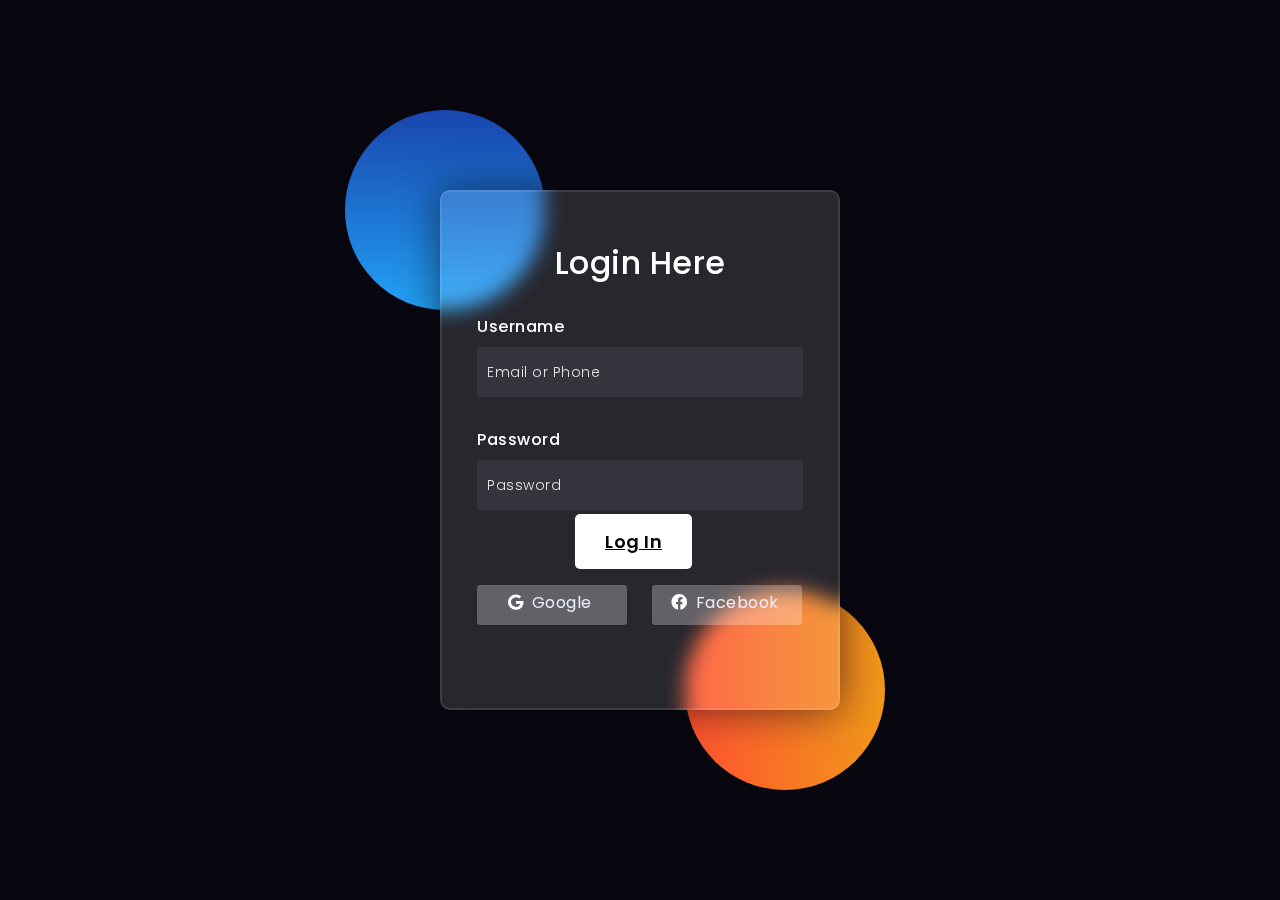
<file: login..html>
<!DOCTYPE html>
<html lang="en" >
<head>
  <meta charset="UTF-8">
  <title>Pollution due to construction site</title>
  

</head>
<body>
<!-- partial:index.partial.html -->
<!DOCTYPE html>
<html lang="en">
<head>
  <!-- Design by foolishdeveloper.com -->
    <title>Glassmorphism login Form Tutorial in html css</title>
 
    <link rel="preconnect" href="https://fonts.gstatic.com">
    <link rel="stylesheet" href="https://cdnjs.cloudflare.com/ajax/libs/font-awesome/5.15.4/css/all.min.css">
    <link href="https://fonts.googleapis.com/css2?family=Poppins:wght@300;500;600&display=swap" rel="stylesheet">
    <!--Stylesheet-->
    <style media="screen">
      *,
*:before,
*:after{
    padding: 0;
    margin: 0;
    box-sizing: border-box;
}
body{
    background-color: #080710;
}
.background{
    width: 430px;
    height: 520px;
    position: absolute;
    transform: translate(-50%,-50%);
    left: 50%;
    top: 50%;
}
.background .shape{
    height: 200px;
    width: 200px;
    position: absolute;
    border-radius: 50%;
}
.shape:first-child{
    background: linear-gradient(
        #1845ad,
        #23a2f6
    );
    left: -80px;
    top: -80px;
}
.shape:last-child{
    background: linear-gradient(
        to right,
        #ff512f,
        #f09819
    );
    right: -30px;
    bottom: -80px;
}
form{
    height: 520px;
    width: 400px;
    background-color: rgba(255,255,255,0.13);
    position: absolute;
    transform: translate(-50%,-50%);
    top: 50%;
    left: 50%;
    border-radius: 10px;
    backdrop-filter: blur(10px);
    border: 2px solid rgba(255,255,255,0.1);
    box-shadow: 0 0 40px rgba(8,7,16,0.6);
    padding: 50px 35px;
}
form *{
    font-family: 'Poppins',sans-serif;
    color: #ffffff;
    letter-spacing: 0.5px;
    outline: none;
    border: none;
}
form h3{
    font-size: 32px;
    font-weight: 500;
    line-height: 42px;
    text-align: center;
}

label{
    display: block;
    margin-top: 30px;
    font-size: 16px;
    font-weight: 500;
}
input{
    display: block;
    height: 50px;
    width: 100%;
    background-color: rgba(255,255,255,0.07);
    border-radius: 3px;
    padding: 0 10px;
    margin-top: 8px;
    font-size: 14px;
    font-weight: 300;
}
::placeholder{
    color: #e5e5e5;
}
.button{
    margin-top: 50px;
    width: 100%;
    background-color: #ffffff;
    color: #080710;
    padding: 15px 30px;
    margin-left: 98px;
    font-size: 18px;
    font-weight: 600;
    border-radius: 5px;
    cursor: pointer;

    
}
.social{
  margin-top: 30px;
  display: flex;
}
.social div{
  background: red;
  width: 150px;
  border-radius: 3px;
  padding: 5px 10px 10px 5px;
  background-color: rgba(255,255,255,0.27);
  color: #eaf0fb;
  text-align: center;
}
.social div:hover{
  background-color: rgba(255,255,255,0.47);
}
.social .fb{
  margin-left: 25px;
}
.social i{
  margin-right: 4px;
}

    </style>
</head>
<body>
    <div class="background">
        <div class="shape"></div>
        <div class="shape"></div>
    </div>
    <form>
        <h3>Login Here</h3>

        <label for="username">Username</label>
        <input type="text" placeholder="Email or Phone" id="username">

        <label for="password">Password</label>
        <input type="password" placeholder="Password" id="password">
        <br>

        <a class="button" href="index.html">Log In</a>
        <div class="social">
          <div class="go"><i class="fab fa-google"></i>  Google</div>
          <div class="fb"><i class="fab fa-facebook"></i>  Facebook</div>
        </div>
    </form>
    
</body>
</html>
<!-- partial -->
  
</body>
</html>
</file>
